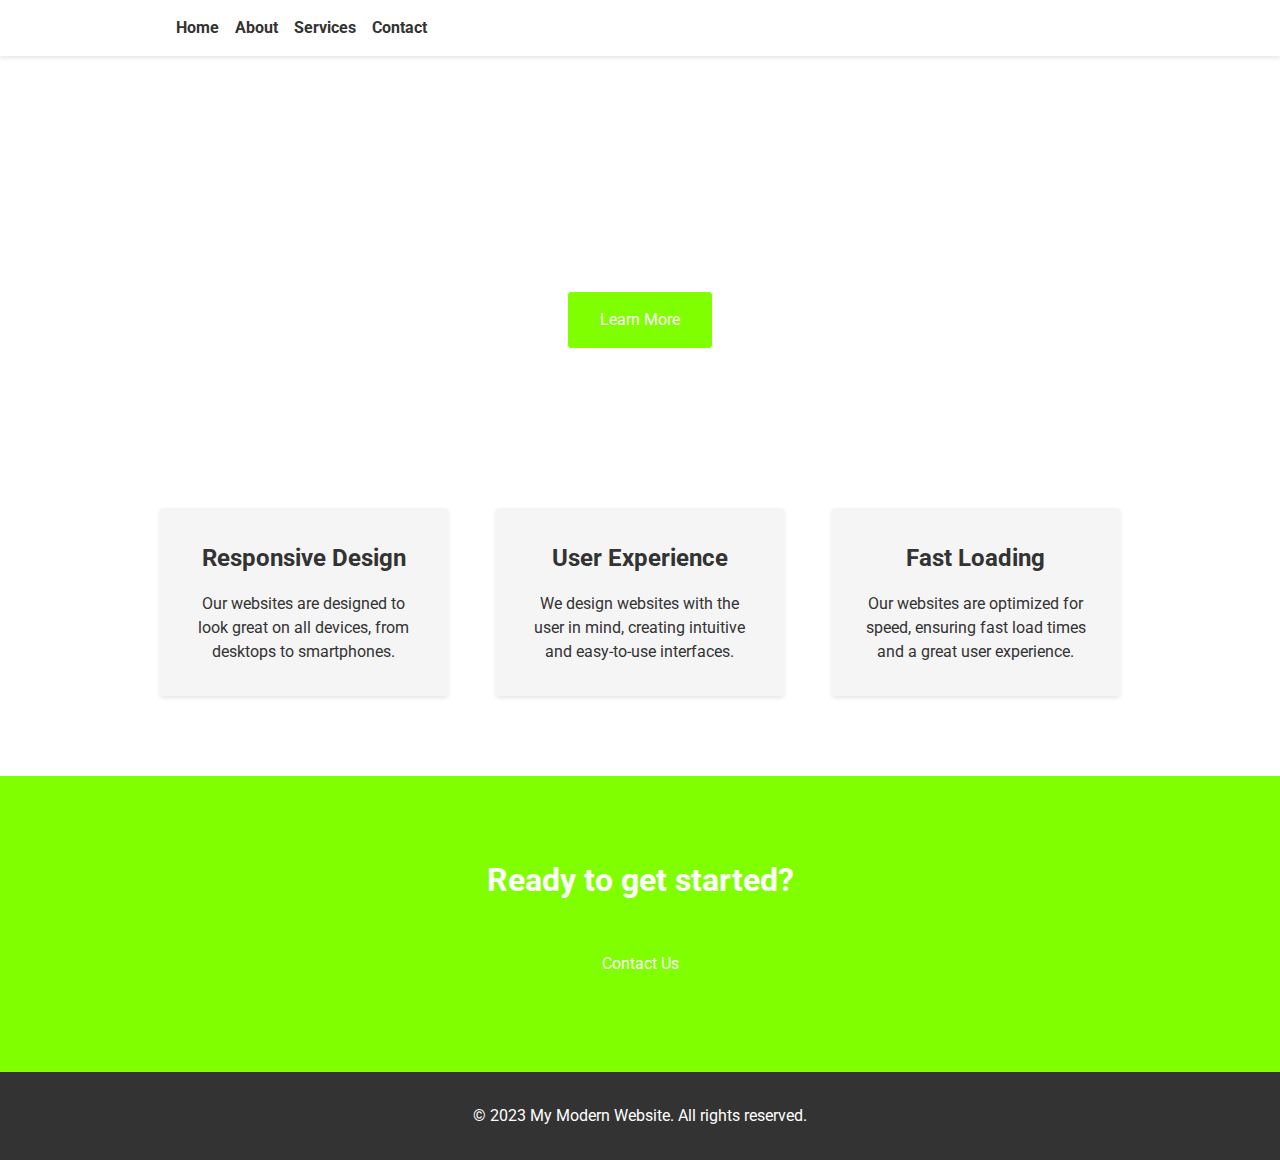
<file: modern.html>
<!DOCTYPE html>
<html>
  <head>
    <meta charset="utf-8" />
    <title>My Modern Website</title>
    <link
      href="https://fonts.googleapis.com/css?family=Roboto:400,700&display=swap"
      rel="stylesheet"
    />
    <link href="modern.css" rel="stylesheet" />
  </head>
  <body>
    <header>
      <nav>
        <ul>
          <li><a href="#">Home</a></li>
          <li><a href="#">About</a></li>
          <li><a href="#">Services</a></li>
          <li><a href="#">Contact</a></li>
        </ul>
      </nav>
    </header>
    <main>
      <section class="hero">
        <h1>Welcome to My Modern Website</h1>
        <p>We build modern, responsive websites that work on all devices.</p>
        <a href="#" class="btn">Learn More</a>
      </section>
      <section class="features">
        <div class="feature">
          <h2>Responsive Design</h2>
          <p>
            Our websites are designed to look great on all devices, from
            desktops to smartphones.
          </p>
        </div>
        <div class="feature">
          <h2>User Experience</h2>
          <p>
            We design websites with the user in mind, creating intuitive and
            easy-to-use interfaces.
          </p>
        </div>
        <div class="feature">
          <h2>Fast Loading</h2>
          <p>
            Our websites are optimized for speed, ensuring fast load times and a
            great user experience.
          </p>
        </div>
      </section>
      <section class="cta">
        <h2>Ready to get started?</h2>
        <a href="#" class="btn">Contact Us</a>
      </section>
    </main>
    <footer>
      <p>&copy; 2023 My Modern Website. All rights reserved.</p>
    </footer>
  </body>
</html>
</file>
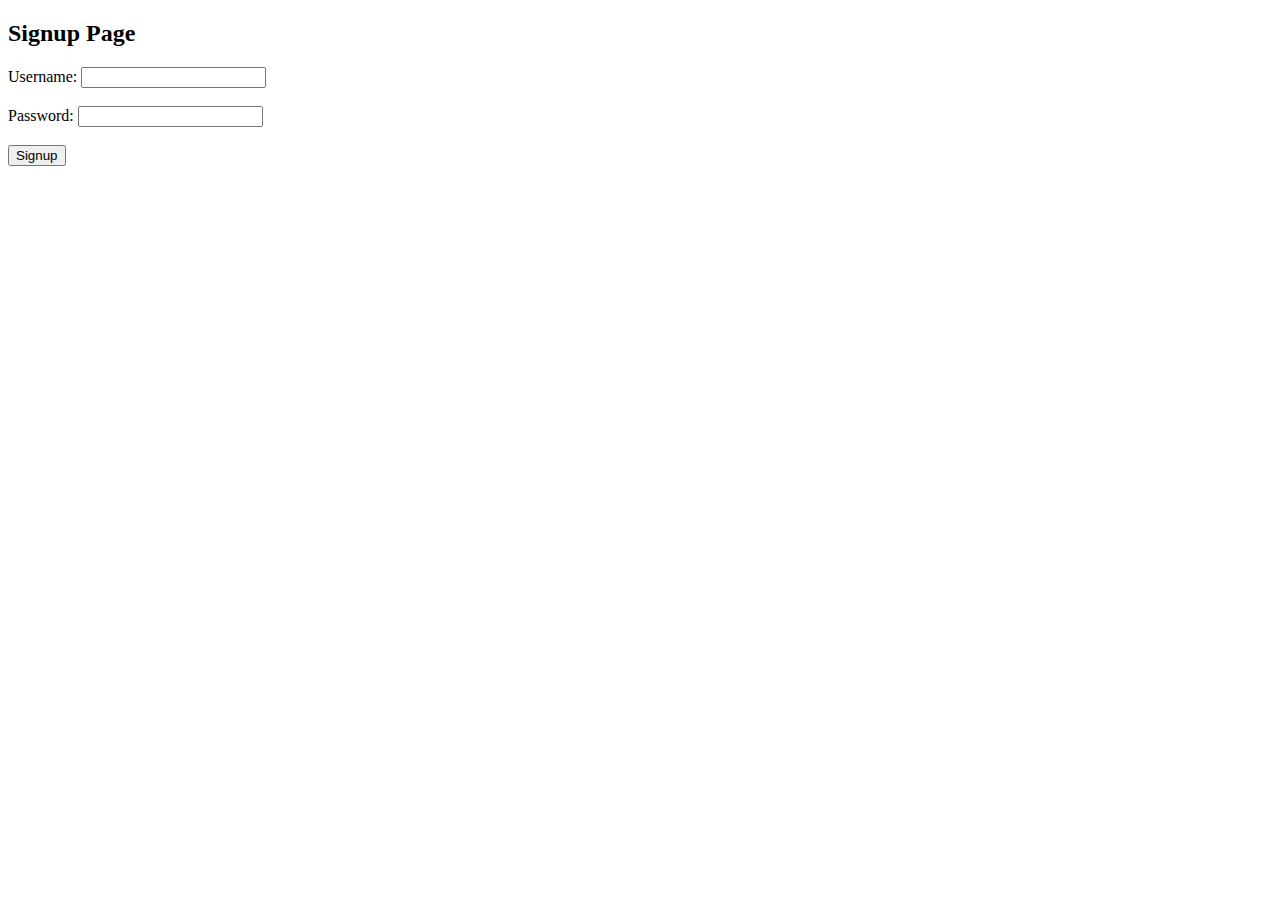
<file: signup.html>
<!DOCTYPE html>
<html>
  <head>
    <title>Signup Page</title>
    <script src="signup.js"></script>
  </head>
  <body>
    <h2>Signup Page</h2>
    <form id="signupForm">
      <label for="username">Username:</label>
      <input type="text" id="username" required /><br /><br />

      <label for="password">Password:</label>
      <input type="password" id="password" required /><br /><br />

      <input type="submit" value="Signup" />
    </form>
  </body>
</html>
</file>
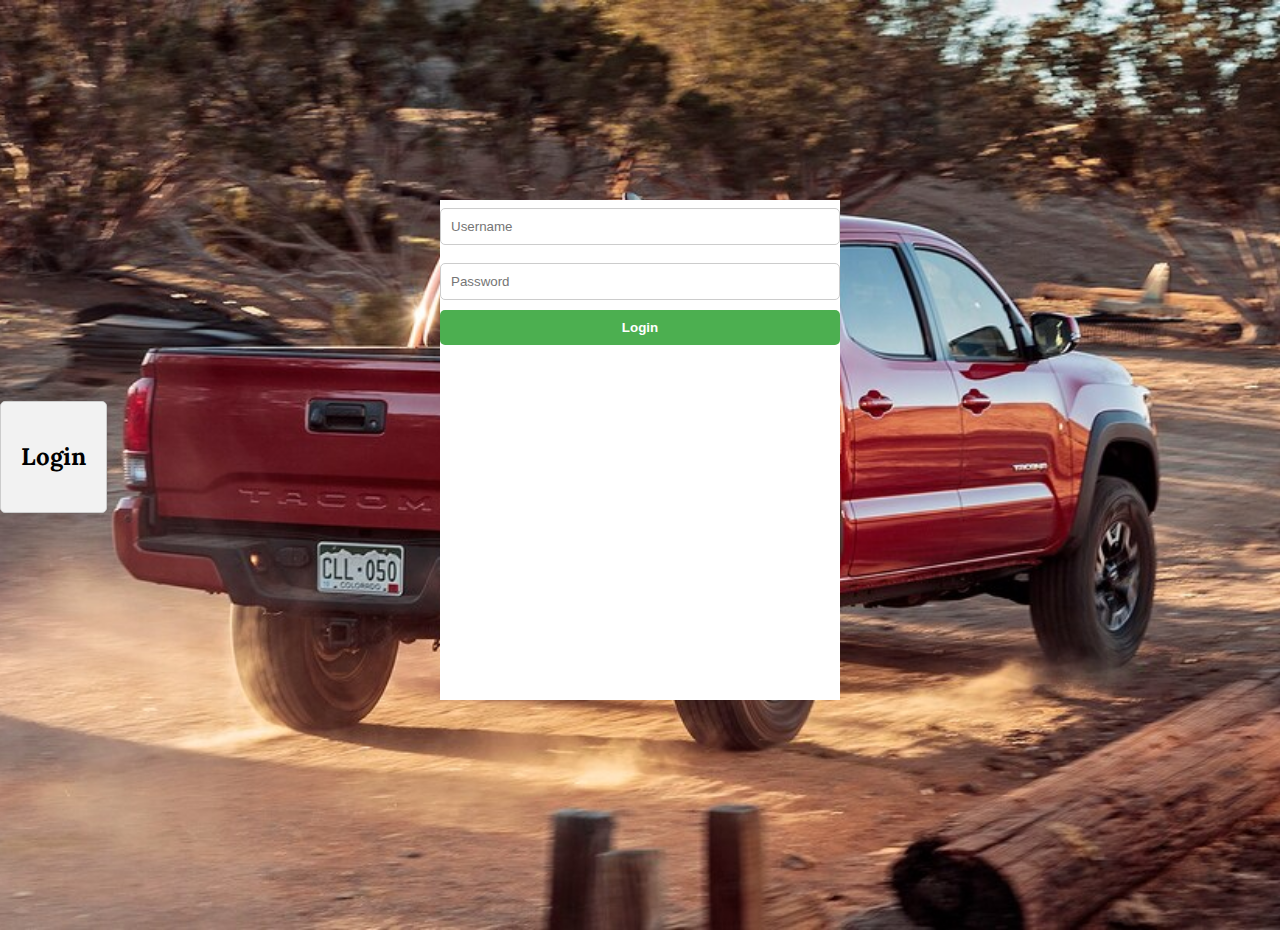
<file: userLogin.html>
<!DOCTYPE html>
<html lang="en">
  <head>
    <meta charset="UTF-8" />
    <meta http-equiv="X-UA-Compatible" content="IE=edge" />
    <meta name="viewport" content="width=device-width, initial-scale=1.0" />
    <title>Login</title>
    <link rel="preconnect" href="https://fonts.googleapis.com" />
    <link rel="preconnect" href="https://fonts.gstatic.com" crossorigin />
    <link
      href="https://fonts.googleapis.com/css2?family=Lora&display=swap"
      rel="stylesheet"
    />
    <link rel="stylesheet" href="josh-styles.css" />
    <style>
      /* Additional CSS styles for the login form */
      .container {
        max-width: 400px;
        margin: 0 auto;
        padding: 20px;
        border: 1px solid #ccc;
        border-radius: 5px;
        background-color: #f2f2f2;
        box-shadow: 0px 2px 5px rgba(0, 0, 0, 0.1);
      }

      .container h2 {
        text-align: center;
        font-family: "Lora", serif;
        margin-bottom: 20px;
      }

      #loginForm input[type="text"],
      #loginForm input[type="password"] {
        width: 100%;
        padding: 10px;
        margin-bottom: 10px;
        border: 1px solid #ccc;
        border-radius: 5px;
        box-sizing: border-box;
      }

      #loginForm input[type="submit"] {
        width: 100%;
        padding: 10px;
        border: none;
        border-radius: 5px;
        background-color: #4caf50;
        color: #fff;
        font-weight: bold;
        cursor: pointer;
      }

      #error {
        color: red;
        text-align: center;
        margin-top: 10px;
      }
    </style>
  </head>
  <body>
    <div class="imgcontainer">
      <img
        src="images/2018-Toyota-Tacoma-V6-TRD-4x4-Off-Road-front-three-quarter-in-motion-2.jpg"
        alt="Avatar"
        class="avatar"
      />
    </div>
    <div class="container">
      <h2>Login</h2>
      <form id="loginForm">
        <input type="text" id="username" placeholder="Username" />
        <input type="password" id="password" placeholder="Password" />
        <input type="submit" value="Login" />
      </form>
      <div id="error" class="error"></div>
    </div>

    <script>
      // Function to parse the credentials file into an array of objects
      function parseCredentialsFile(credentials) {
        var lines = credentials.trim().split("\n");
        var credentialsArray = [];

        for (var i = 0; i < lines.length; i++) {
          var line = lines[i];
          var parts = line.split(",");

          if (parts.length === 2) {
            var username = parts[0].trim();
            var password = parts[1].trim();
            credentialsArray.push({ username: username, password: password });
          }
        }

        return credentialsArray;
      }

      // Read the credentials file
      var xhr = new XMLHttpRequest();
      xhr.open("GET", "credentials.txt", true);
      xhr.onreadystatechange = function () {
        if (xhr.readyState === 4 && xhr.status === 200) {
          var credentials = xhr.responseText;
          var credentialsArray = parseCredentialsFile(credentials);

          document
            .getElementById("loginForm")
            .addEventListener("submit", function (event) {
              event.preventDefault(); // Prevent form submission
              var username = document.getElementById("username").value;
              var password = document.getElementById("password").value;

              // Validate username and password
              var validCredentials = false;
              for (var i = 0; i < credentialsArray.length; i++) {
                var cred = credentialsArray[i];
                if (username === cred.username && password === cred.password) {
                  validCredentials = true;
                  break;
                }
              }

              if (validCredentials) {
                // Successful login
                window.location.href = "index.html"; // Redirect to dashboard page
              } else {
                // Invalid login
                document.getElementById("error").textContent =
                  "Invalid username or password.";
              }
            });
        }
      };
      xhr.send();
    </script>
  </body>
</html>
</file>
<file: josh-styles.css>
form {
    width: 400px;
    height: 500px;
    background: white;
    color:white;
    top: 50%;
    left: 50%;
    position: absolute;
    transform: translate(-50%,-50%);
    box-sizing: border-box;
}

/*assign full width inputs*/

input[type=text],
input[type=password] {
    width: 100%;
    padding: 12px 20px;
    margin: 8px 0;
    display: inline-block;
    border: 1px solid #ccc;
    box-sizing: border-box;
}
/*set a style for the buttons*/

button {
    background-color: #04AA6D;
    color: white;
    padding: 14px 20px;
    margin: 8px 0;
    border: none;
    cursor: pointer;
    width: 100%;
}
/* set a hover effect for the button*/

button:hover {
    opacity: 0.8;
}
/*set extra style for the cancel button*/

.cancelbtn {
    padding: 14px 20px;
    margin: 8px 0;
    border: none;
    cursor: pointer;
    width: 100%;
    background-color: #f44336;
}
/*centre the display image inside the container*/

.imgcontainer {
    text-align: center;
    margin: 24px 0 12px 0;
}
/*set image properties*/

img.avatar {
    width: 25%;
    border-radius: 30%;
}
/*set padding to the container*/

.container {
    padding: 16px;
}
/*set the create an account text*/

span.psw {
    float: right;
    padding-top: 16px;
}
/*set styles for span and cancel button on small screens*/
body {
    margin: 0;
    width: 0;
    background-image: url('images/2018-Toyota-Tacoma-V6-TRD-4x4-Off-Road-rear-three-quarter-in-motion-3.jpg');
    background-size: cover;
    background-position: center;
    display: flex;
    justify-content: center;
    align-items: center;
    flex-direction: column;
    font-family: 'Montserrat', sans-serif;
    height: 100vh;
    margin: -20px 0 50px;
}

@media screen and (max-width: 300px) {
    span.psw {
        display: block;
        float: none;
    }
}

/*git test*/
/*images have been corrected*/
</file>
<file: modern.css>
/* Reset default browser styles */
* {
    margin: 0;
    padding: 0;
    box-sizing: border-box;
  }
  
  /* Global styles */
  body {
    font-family: 'Roboto', sans-serif;
    font-size: 16px;
    color: #333;
    line-height: 1.5;
  }
  
  a {
    text-decoration: none;
    color: #333;
  }
  
  ul {
    list-style: none;
  }
  
  /* Header styles */
  header {
    background-color: #fff;
    box-shadow: 0 2px 4px rgba(0, 0, 0, 0.1);
  }
  
  nav {
    display: flex;
    justify-content: space-between;
    align-items: center;
    max-width: 960px;
    margin: 0 auto;
    padding: 1rem;
  }
  
  nav ul {
    display: flex;
  }
  
  nav ul li {
    margin-right: 1rem;
  }
  
  nav ul li:last-child {
    margin-right: 0;
  }
  
  nav ul li a {
    font-weight: 700;
    transition: color 0.3s ease;
  }
  
  nav ul li a:hover {
    color: chartreuse;
  }
  
  /* Hero section styles */
  .hero {
    background-image: url('https://images.unsplash.com/photo-1532329584605-5a810fda9664');
    background-size: cover;
    background-position: center;
    color: #fff;
    text-align: center;
    padding: 5rem;
  }
  
  .hero h1 {
    font-size: 3rem;
    margin-bottom: 1rem;
  }
  
  .hero p {
    font-size: 1.5rem;
    margin-bottom: 2rem;
  }
  
  .btn {
    display: inline-block;
    background-color: chartreuse;
    color: #fff;
    padding: 1rem 2rem;
    border-radius: 3px;
    transition: background-color 0.3s ease;
  }
  
  .btn:hover {
    background-color: chartreuse;
  }
  
  /* Features section styles */
  .features {
    max-width: 960px;
    margin: 0 auto;
    padding: 5rem 0;
    display: flex;
    justify-content: space-between;
  }
  
  .feature {
    flex-basis: calc(33.333% - 2rem);
    padding: 2rem;
    background-color: #f5f5f5;
    text-align: center;
    border-radius: 3px;
    box-shadow: 0 2px 4px rgba(0, 0, 0, 0.1);
  }
  
  .feature h2 {
    margin-bottom: 1rem;
  }
  
  /* CTA section styles */
  .cta {
    background-color: chartreuse;
    color: #fff;
    text-align: center;
    padding: 5rem;
  }
  
  .cta h2 {
    font-size: 2rem;
    margin-bottom: 2rem;
  }
  
  /* Footer styles */
  footer {
    background-color: #333;
    color: #fff;
    text-align: center;
    padding: 2rem;
  }
  
  footer p {
    margin-bottom: 0;
  }
</file>
